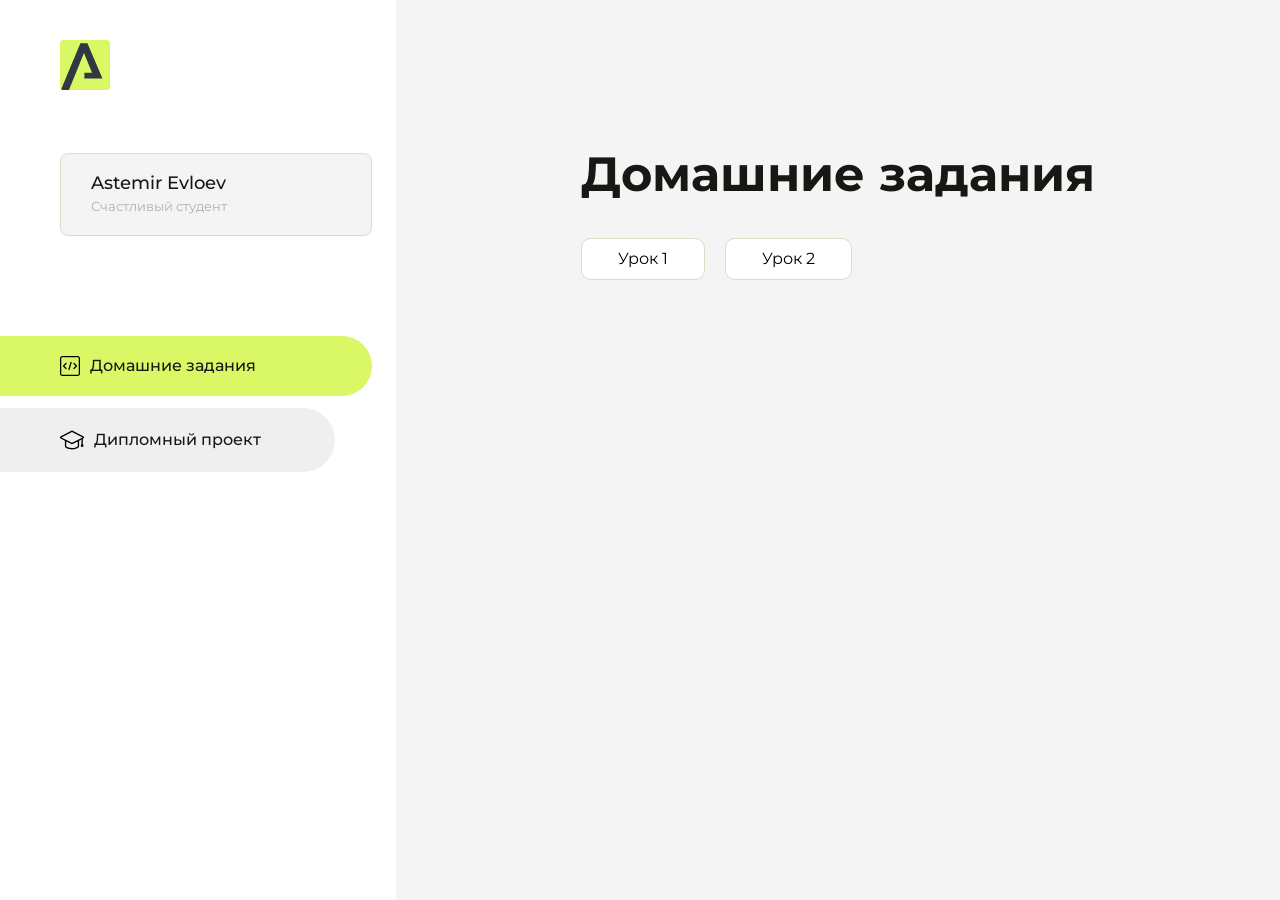
<file: index.html>
<!DOCTYPE html>
<html lang="en">
<head>
    <meta charset="UTF-8">
    <meta name="viewport" content="width=device-width, initial-scale=1.0">
    <title>Домашняя работа</title>
    <link rel="shortcut icon" href="src/logo.ico" type="image/x-icon">
    <link rel="preconnect" href="https://fonts.googleapis.com">
    <link rel="preconnect" href="https://fonts.gstatic.com" crossorigin>
    <link href="https://fonts.googleapis.com/css2?family=Montserrat:wght@400;500;700&family=Rubik:wght@500&display=swap"
          rel="stylesheet">
    <link rel="stylesheet" href="src/style.css">
</head>
<body id="body">
<div class="overlay" id="overlay"></div>
<div class="layout">
    <div class="burger" id="burger">
        <svg viewBox="0 0 24 24" fill="none" xmlns="http://www.w3.org/2000/svg">
            <g id="SVGRepo_bgCarrier" stroke-width="0"></g>
            <g id="SVGRepo_tracerCarrier" stroke-linecap="round" stroke-linejoin="round"></g>
            <g id="SVGRepo_iconCarrier">
                <path d="M4 18L20 18" stroke="#DAF765" stroke-width="2" stroke-linecap="round"></path>
                <path d="M4 12L20 12" stroke="#DAF765" stroke-width="2" stroke-linecap="round"></path>
                <path d="M4 6L20 6" stroke="#DAF765" stroke-width="2" stroke-linecap="round"></path>
            </g>
        </svg>
    </div>
    <aside class="sidebar" id="sidebar">
        <div class="sidebar__inner">
            <div class="logo">
                <svg width="50" height="50" viewBox="0 0 50 50" fill="none" xmlns="http://www.w3.org/2000/svg">
                    <g clip-path="url(#clip0_513_74730)">
                        <path d="M46.17 -0.257004H3.83C1.57281 -0.257004 -0.257 1.57281 -0.257 3.83V46.17C-0.257 48.4272 1.57281 50.257 3.83 50.257H46.17C48.4272 50.257 50.257 48.4272 50.257 46.17V3.83C50.257 1.57281 48.4272 -0.257004 46.17 -0.257004Z"
                              fill="#DAF765"/>
                        <path d="M24.375 38.4H42.461L27.441 3.1585H20.4355C20.4355 3.1585 6.7895 35.881 1.1945 49.294C2.015 50.0275 3.0945 50.257 3.6945 50.257H8.8445L23.954 13.07L32.0465 32.8285H24.375V38.4Z"
                              fill="#323843"/>
                    </g>
                    <defs>
                        <clipPath id="clip0_513_74730">
                            <rect width="50" height="50" fill="white"/>
                        </clipPath>
                    </defs>
                </svg>
            </div>
            <div class="sidebar__user">
                <div class="sidebar__name">Astemir Evloev</div>
                <div class="sidebar__text">Счастливый студент</div>
            </div>
            <div class="sidebar__tabs">
                <div class="sidebar__item">
                    <button class="sidebar__button active" id="tasks">
                        <svg xmlns="http://www.w3.org/2000/svg" width="20" height="20" viewBox="0 0 20 20" fill="none">
                            <g clip-path="url(#clip0_704_74543)">
                                <path d="M17.7083 20H2.29167C1.0275 20 0 18.9725 0 17.7083V2.29167C0 1.0275 1.0275 0 2.29167 0H17.7083C18.9725 0 20 1.0275 20 2.29167V17.7083C20 18.9725 18.9725 20 17.7083 20ZM2.29167 1.25C1.7175 1.25 1.25 1.7175 1.25 2.29167V17.7083C1.25 18.2825 1.7175 18.75 2.29167 18.75H17.7083C18.2825 18.75 18.75 18.2825 18.75 17.7083V2.29167C18.75 1.7175 18.2825 1.25 17.7083 1.25H2.29167Z"
                                      fill="black"/>
                                <path d="M6.04167 13.125C5.88167 13.125 5.72167 13.0642 5.6 12.9417L3.1 10.4417C2.85583 10.1975 2.85583 9.80167 3.1 9.5575L5.6 7.0575C5.84417 6.81333 6.24 6.81333 6.48417 7.0575C6.72833 7.30167 6.72833 7.6975 6.48417 7.94167L4.42583 10L6.48417 12.0583C6.72833 12.3025 6.72833 12.6983 6.48417 12.9425C6.36167 13.0642 6.20167 13.125 6.04167 13.125Z"
                                      fill="black"/>
                                <path d="M8.95833 14.1667C8.9 14.1667 8.84 14.1583 8.78167 14.1417C8.45083 14.0442 8.26083 13.6967 8.35833 13.3658L10.4417 6.28251C10.5392 5.95084 10.8892 5.76417 11.2175 5.85917C11.5483 5.95667 11.7383 6.30417 11.6408 6.63501L9.5575 13.7183C9.47833 13.9908 9.22833 14.1667 8.95833 14.1667Z"
                                      fill="black"/>
                                <path d="M13.9583 13.125C13.7983 13.125 13.6383 13.0642 13.5167 12.9417C13.2725 12.6975 13.2725 12.3017 13.5167 12.0575L15.575 9.99916L13.5167 7.94083C13.2725 7.69666 13.2725 7.30083 13.5167 7.05666C13.7608 6.81249 14.1567 6.81249 14.4008 7.05666L16.9008 9.55666C17.145 9.80083 17.145 10.1967 16.9008 10.4408L14.4008 12.9408C14.2783 13.0642 14.1183 13.125 13.9583 13.125Z"
                                      fill="black"/>
                            </g>
                            <defs>
                                <clipPath id="clip0_704_74543">
                                    <rect width="20" height="20" fill="white"/>
                                </clipPath>
                            </defs>
                        </svg>
                        <span>Домашние задания</span></button>
                </div>
                <div class="sidebar__item">
                    <button class="sidebar__button" id="diplom">
                        <svg xmlns="http://www.w3.org/2000/svg" width="24" height="24" viewBox="0 0 24 24" fill="none">
                            <g clip-path="url(#clip0_704_74553)">
                                <path d="M23.2628 10.5971C23.7176 10.365 24 9.90375 24 9.39337C24 8.883 23.7176 8.42175 23.2628 8.18962L12.6135 2.75362C12.2291 2.55824 11.7705 2.55787 11.3854 2.75399L0.736875 8.19C0.282375 8.42175 0 8.883 0 9.39337C0 9.90375 0.282375 10.365 0.736875 10.5971L4.89038 12.7177V18.2074C4.89038 19.8154 8.412 21.393 12 21.393C15.5884 21.393 19.1096 19.815 19.1096 18.2074V12.7174L21.4609 11.517V15.8017L20.901 17.2305C20.7409 17.6389 20.7934 18.0994 21.0405 18.4616C21.2876 18.8246 21.6979 19.041 22.1366 19.041C22.5754 19.041 22.9852 18.8246 23.2324 18.462C23.4795 18.099 23.532 17.6385 23.3719 17.2301L22.8124 15.8021V10.827L23.2628 10.5971ZM17.7623 18.1721C17.6198 18.6375 15.3491 20.0419 12 20.0419C8.65088 20.0419 6.38025 18.6375 6.2415 18.2074V12.3037L6.23887 12.3019C6.23812 12.057 6.1065 11.8207 5.87325 11.7019L1.3515 9.39337L12 3.95737L22.6489 9.39337L12 14.8294L5.87325 11.7019C5.54063 11.5331 4.6695 11.6674 4.5 12C4.33012 12.3322 4.55813 12.5479 4.89038 12.7177L11.3857 16.0331C11.5781 16.1314 11.7889 16.1805 12 16.1805C12.2107 16.1805 12.4222 16.1314 12.6146 16.0331L17.7593 13.407L17.7623 18.1721Z"
                                      fill="black"/>
                            </g>
                            <defs>
                                <clipPath id="clip0_704_74553">
                                    <rect width="24" height="24" fill="white"/>
                                </clipPath>
                            </defs>
                        </svg>
                        <span>Дипломный проект</span></button>
                </div>
            </div>
        </div>

    </aside>
    <div class="content">
        <div class="container">
            <div class="content__block" id="tasksBlock">
                <div class="content__title">Домашние задания</div>
                <ul class="content__list">
                    <li class="content__list-item">
                        <a href="helloarokenru/index.html">Урок 1</a>
                    </li>
                <li class="content__list-item">
                        <a href="lesson2/index.html">Урок 2</a>
                    </li>
                </ul>
            </div>
            <div class="content__block hidden" id="diplomBlock">
                <div class="content__title">Дипломный проект</div>
                <div class="content__list-diplom">
                    <a href="ПАПКА-С-НОМЕРОМ-УРОКА">Ссылка на ДЗ</a>
                </div>
                <div class="content__decor">
                    <div class="content__decor-text">Давай проверим, чему ты научился!</div>
                    <div class="content__decor-img">
                        <img src="src/decor.png" alt="decor">
                    </div>
                </div>
            </div>
        </div>
    </div>
</div>
<script src="src/index.js"></script>
</body>
</html>
</file>
<file: src/style.css>
*{padding: 0;margin: 0;border: 0;}
*,*:before,*:after{-webkit-box-sizing: border-box;box-sizing: border-box;}
:focus,:active{outline: none;}
a:focus,a:active{outline: none;}
nav,footer,header,aside{display: block;}
html,body{
    height:100%;width:100%;
    font-size:100%;line-height:1;-ms-text-size-adjust:100%;-moz-text-size-adjust:100%;-webkit-text-size-adjust:100%;}
input,button,textarea{font-family:inherit;}
input::-ms-clear{display: none;}
button{cursor: pointer;}
button::-moz-focus-inner{padding:0;border:0;}
a,a:visited{text-decoration: none;}
a:hover{text-decoration: none;}
ul li{list-style: none;}
img{vertical-align: top;}
h1,h2,h3,h4,h5,h6{font-size:inherit;font-weight: inherit;}
a{color:inherit;}



body {
    font-family: "Montserrat",SansSerif;
    color: black;
}

body.overflow {
    overflow: hidden;
}



.layout {
    display: -webkit-box;
    display: -ms-flexbox;
    display: flex;
    min-height: 100vh;
}

.sidebar {
    padding: 40px 24px 40px 0;
    -ms-flex-negative: 0;
    flex-shrink: 0;
    background-color: white;
}



.content {
    -webkit-box-flex: 1;
    -ms-flex-positive: 1;
    flex-grow: 1;
    background-color: #F4F4F4;
}

.container {
    display: -webkit-box;
    display: -ms-flexbox;
    display: flex;
    -webkit-box-orient: vertical;
    -webkit-box-direction: normal;
    -ms-flex-direction: column;
    flex-direction: column;
    -webkit-box-pack: center;
    -ms-flex-pack: center;
    justify-content: center;
    -webkit-box-align: center;
    -ms-flex-align: center;
    align-items: center;
    padding: 150px 60px 80px 60px;
}


.logo {
    margin-left: 60px;
    margin-bottom: 60px;
}

.sidebar__user {
    background-color: #F4F4F4;
    padding: 20px 30px;
    margin-left: 60px;
    margin-bottom: 100px;
    border-radius: 8px;
    border: 1px solid #DADEC9;
}

.sidebar__name {
    color:#161814;
    font-size: 18px;
    font-weight: 500;
    margin-bottom: 6px;
}

.sidebar__text {
    color: #AFB1A7;
    font-size: 13px;
    font-weight: 400;
    line-height: 130%; /* 16.9px */
}

.sidebar__item {
    width: 372px;
}

.sidebar__button {
    display: -webkit-box;
    display: -ms-flexbox;
    display: flex;
    -webkit-box-align: center;
    -ms-flex-align: center;
    align-items: center;
    gap: 10px;
    padding: 20px 60px;
    margin-bottom: 12px;
    border-radius: 0px 100px 100px 0px;
    -webkit-transition: all .5s;
    -o-transition: all .5s;
    transition: all .5s;
    cursor: pointer;
    width: 90%;
    color:#161814;
    font-size: 16px;
    font-weight: 500;
}

.sidebar__button.active , .sidebar__button:hover {
    width: 100%;
    background-color: #DAF765;
}


.content__title {
    color: #161814;
    font-size: 48px;
    font-weight: 700;
    margin-bottom: 40px;
}

.content__list {
    display: -webkit-box;
    display: -ms-flexbox;
    display: flex;
    -webkit-box-align: center;
    -ms-flex-align: center;
    align-items: center;
    -ms-flex-wrap: wrap;
    flex-wrap: wrap;
    gap: 20px;
}



.content__list-item  {
    cursor: pointer;
    padding: 12px 18px;
    background-color: #fff;
    border-radius: 10px;
    border: 1px solid #DADEC9;
    -webkit-transition: all .3s;
    -o-transition: all .3s;
    transition: all .3s;
}

.content__list-item:hover,.content__list-diplom:hover {
    background-color: #AFB1A7;
}

li a {
    padding: 12px 18px;

}


.content__list-diplom {
    -webkit-transition: all .3s;
    -o-transition: all .3s;
    transition: all .3s;
    display: inline-block;
    padding: 12px 18px;
    background-color: #fff;
    border-radius: 10px;
    border: 1px solid #DADEC9;
}

.content__decor {
    display: -webkit-box;
    display: -ms-flexbox;
    display: flex;
    -webkit-box-align: center;
    -ms-flex-align: center;
    align-items: center;
}

.content__decor-text {
    color:#BEDD44;
    font-size: 36px;
    font-weight: 700;
    line-height: 110%; /* 39.6px */
}

.content__block {
    max-width: 1200px;
}

.content__block.hidden {
    display: none;
}

.content__decor-img img{
    width: 100%;
}

.burger {
    display: none;
    padding: 5px;
    position: fixed;
    top: 3%;
    right: 7%;
    width: 40px;
    height: 40px;
    background-color: #161814;
    border-radius: 50%;
    z-index: 10;
    border: 1px solid #DAF765;
}

@media (max-width: 768px) {
    .burger {
        display: block;
    }

    .sidebar {
        -webkit-transition: all .3s;
        -o-transition: all .3s;
        transition: all .3s;
        -webkit-transform: translateX(-100%);
        -ms-transform: translateX(-100%);
        transform: translateX(-100%);
        position: fixed;
        top: 0;
        left: 0;
        bottom: 0;
        z-index: 5;
    }

    .sidebar.show {
        -webkit-transform: translateX(0%);
        -ms-transform: translateX(0%);
        transform: translateX(0%);
    }

    .overlay {
        opacity: 0;
        pointer-events: none;
        -webkit-transition: all .3s;
        -o-transition: all .3s;
        transition: all .3s;
        position: absolute;
        top: 0;
        right: 0;
        left: 0;
        bottom: 0;
        z-index: 3;
        background-color: #000000e0;
    }

    .overlay.show {
        opacity: 1;
        pointer-events: all;
    }

    .container {
        padding: 40px 20px;
        min-height: 100%;
    }

    .content__decor {
        margin-top: 20px;
        -webkit-box-orient: vertical;
        -webkit-box-direction: normal;
        -ms-flex-direction: column;
        flex-direction: column;
    }
}

@media (max-width: 400px) {
    .sidebar__user {
        margin-left: 0;
    }
}
</file>
